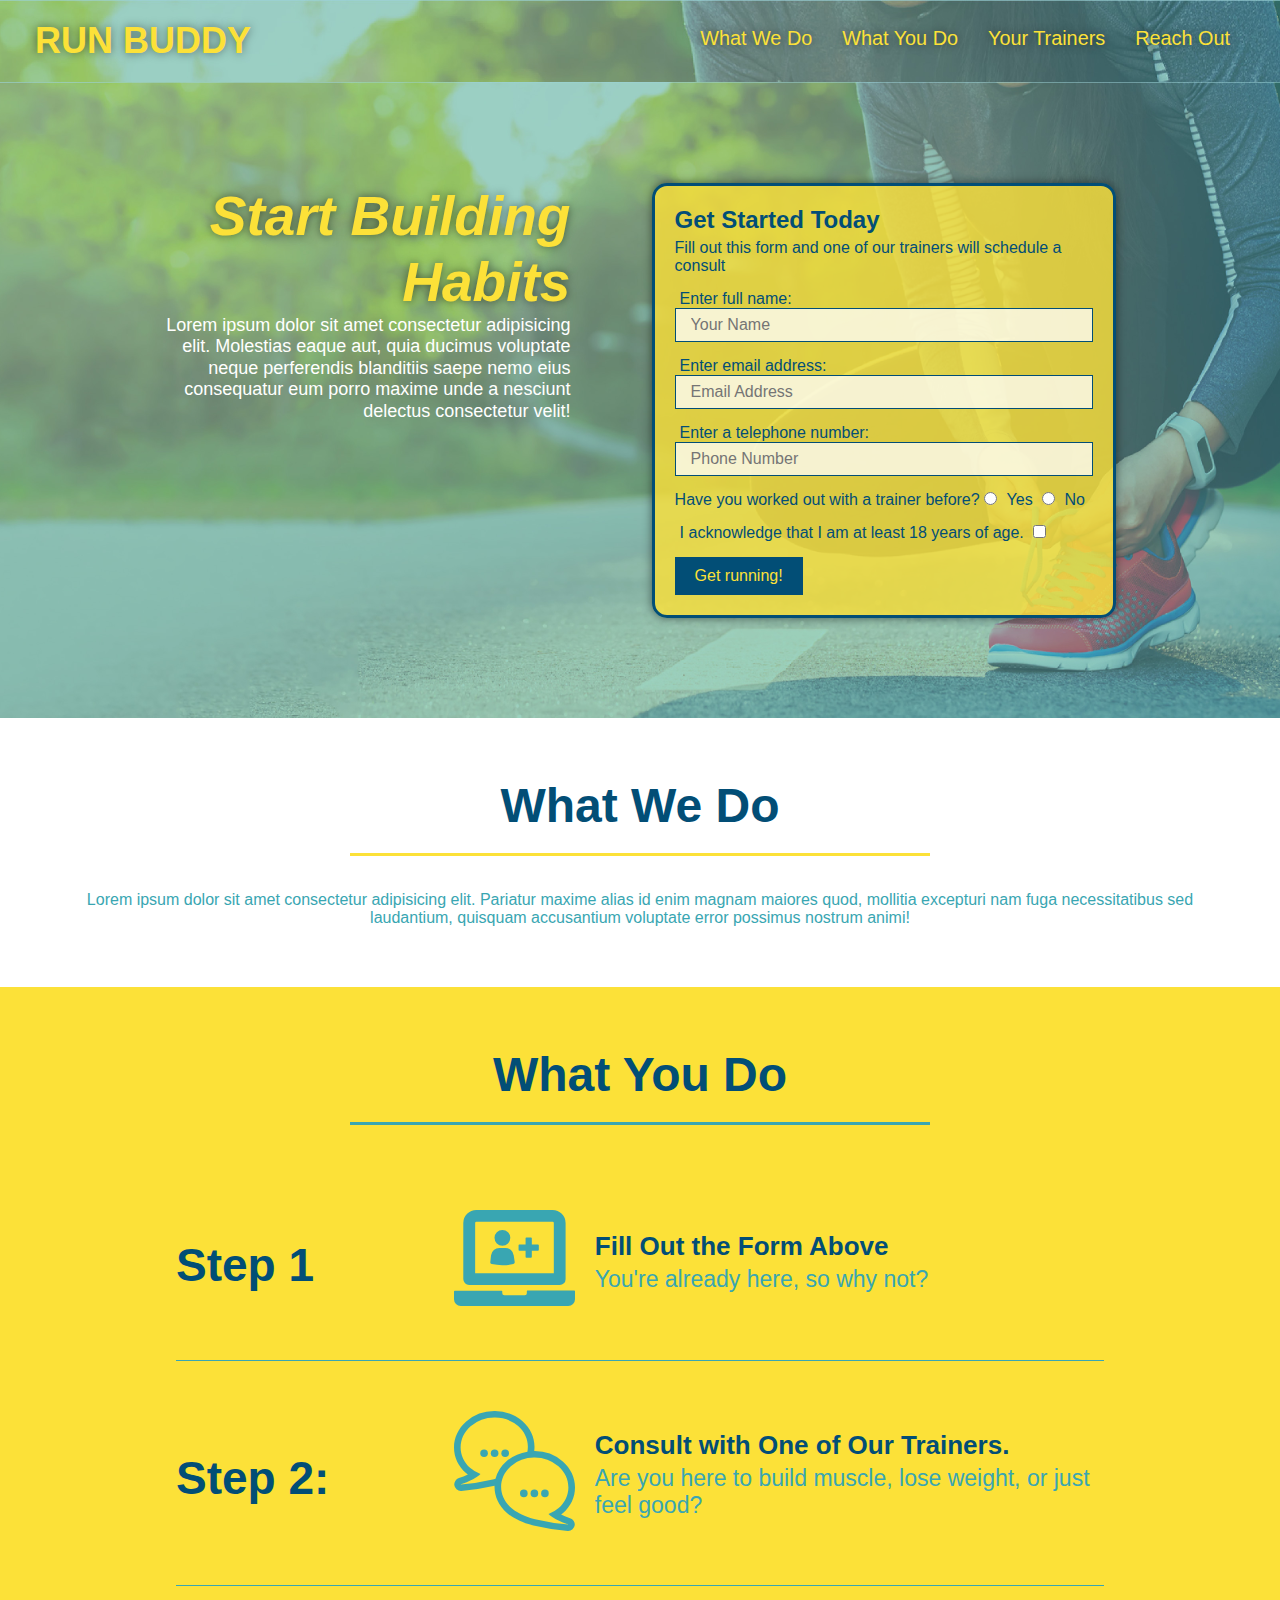
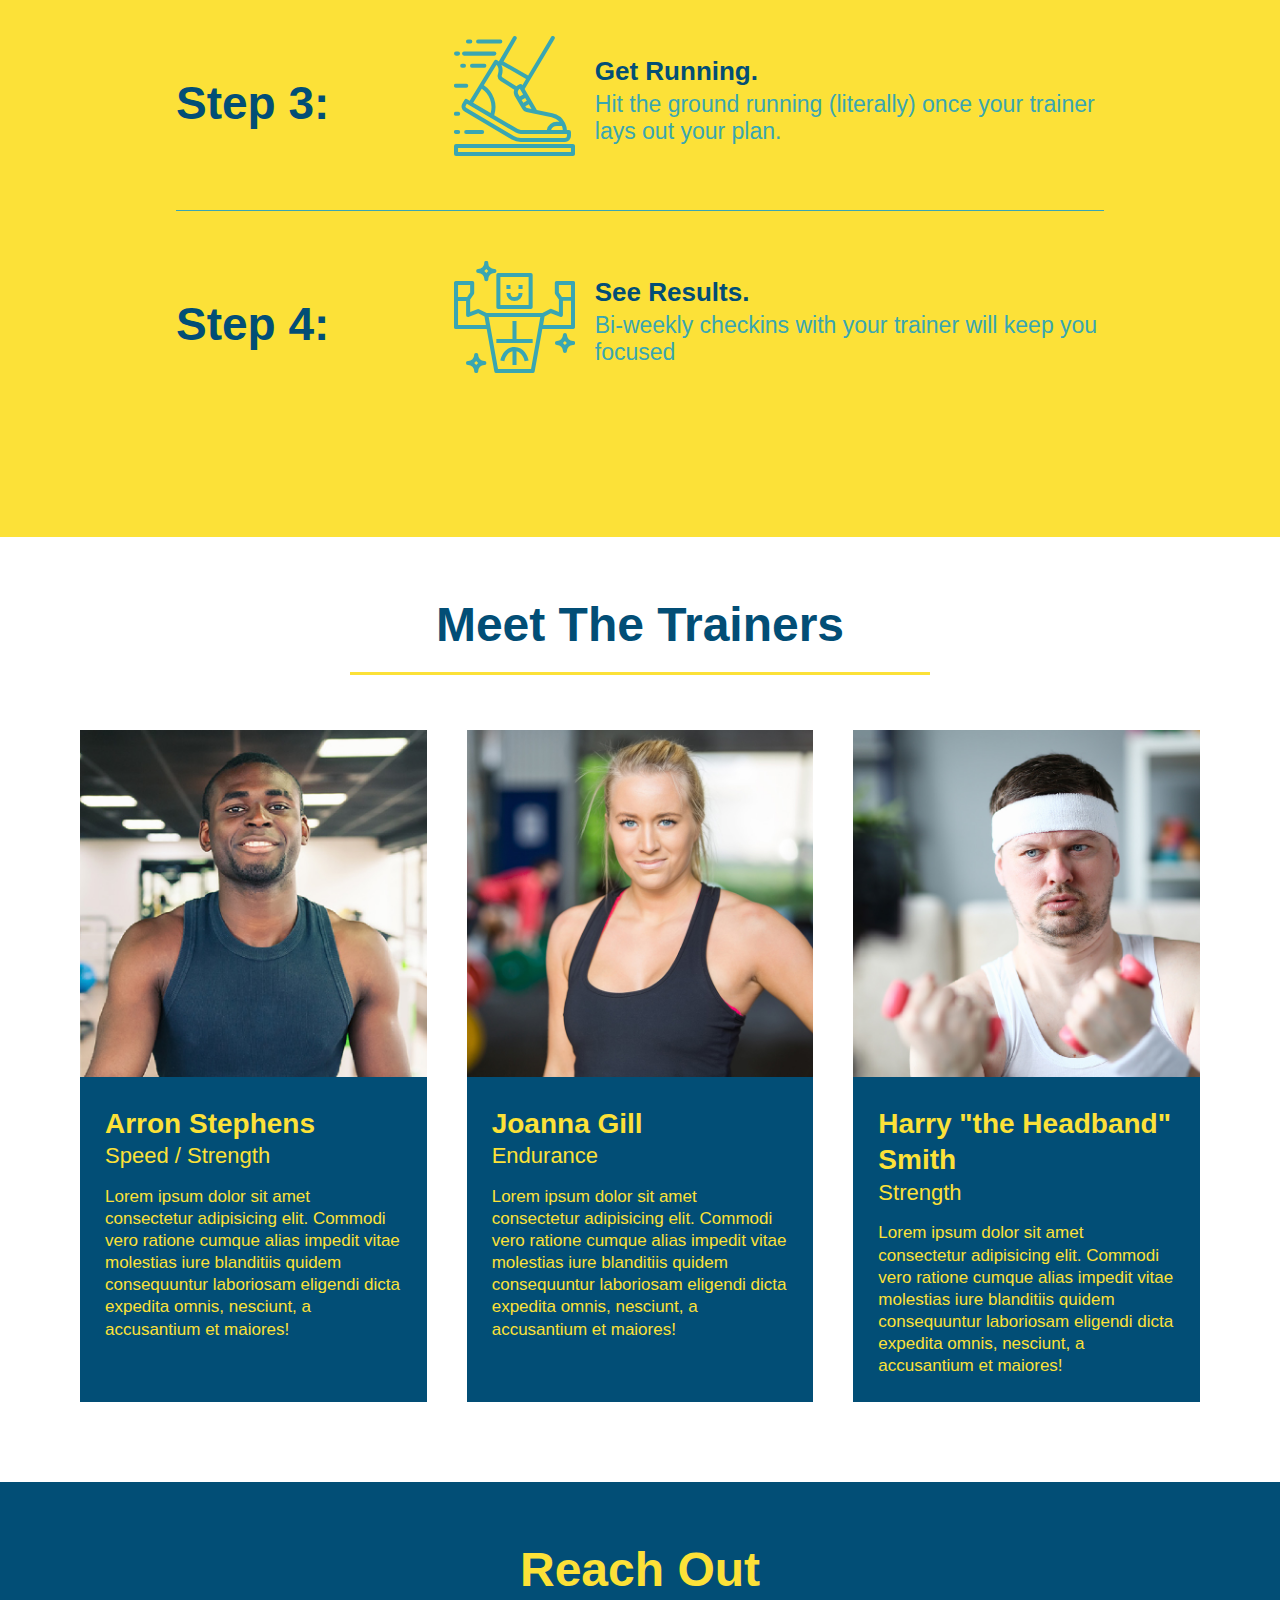
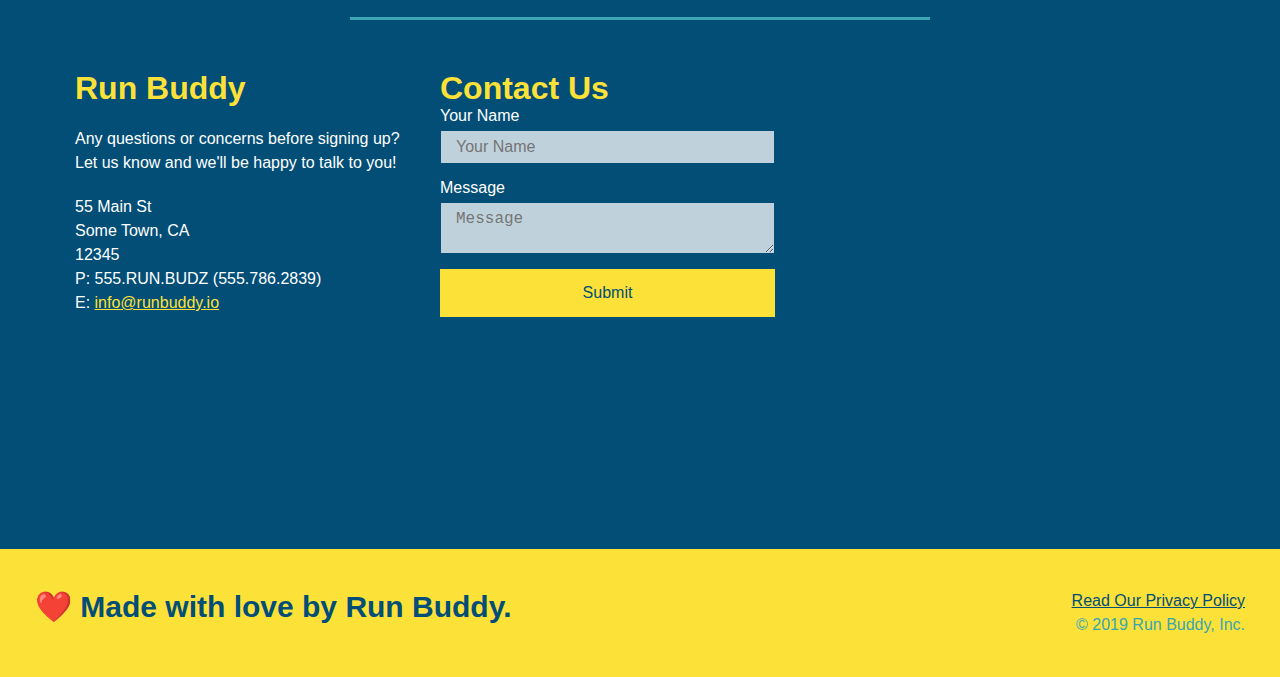
<file: index.html>
<!DOCTYPE html>
<html lang="en">
<head>
    <meta charset="UTF-8">
    <meta http-equiv="X-UA-Compatible" content="IE=edge">
    <meta name="viewport" content="width=device-width, initial-scale=1.0">
    <link rel="stylesheet" href="./assets/css/style.css" />
    <title>Run Buddy</title>
</head>
<body>
    <!-- navigation -->
<header>
    <h1>
        <a href="/">RUN BUDDY</a>
    </h1>
    <nav>
        <ul>
            <li>
                <a href="#what-we-do">What We Do</a>
            </li>
            <li>
                <a href="#what-you-do">What You Do</a>
            </li>
            <li>
                <a href="#your-trainers">Your Trainers</a>
            </li>
            <li>
                <a href="#reach-out">Reach Out</a>
            </li>
        </ul>
    </nav>
  </header>
  
  <!-- hero/jumbotron -->
  <section class="hero">
      <div class="hero-cta">
          <h2>Start Building Habits</h2>
          <p>
              Lorem ipsum dolor sit amet consectetur adipisicing elit. Molestias eaque aut, quia ducimus voluptate neque perferendis blanditiis saepe nemo eius consequatur eum porro maxime unde a nesciunt delectus consectetur velit!
          </p>
      </div>
      <div class="hero-form">
          <h3>Get Started Today</h3>
          <p>Fill out this form and one of our trainers will schedule a consult</p>
          <form>
              <label for="name">Enter full name:</label>
              <input class="form-input" type="text" placeholder="Your Name" name="name" id="name" />

              <label for="email">Enter email address:</label>
              <input class="form-input" type="email" placeholder="Email Address" name="email" id="email" />

              <label for="phone">Enter a telephone number:</label>
              <input class="form-input" type="tel" placeholder="Phone Number" name="phone" id="phone" />

              <p>
                  Have you worked out with a trainer before?
                  <input type="radio" name="trainer-confirm" id="trainer-yes">
                  <label for="trainer-yes">Yes</label>
                  <input type="radio" name="trainer-confirm" id="trainer-no">
                  <label for="trainer-yes">No</label>
              </p>
              <p>
                  <label type="checkbox">
                      I acknowledge that I am at least 18 years of age.
                  </label>
                  <input type="checkbox" name="age-confirm" id="checkbox" />
              </p>
              <button type="submit">Get running!</button>
          </form>
      </div>
  </section>
  
  <!-- "what we do" section -->
  <section id="what-we-do" class="intro">
    <div class="flex-row"> <h2 class="section-title primary-border">What We Do</h2> </div>
    <div class="flex-row">  <p>Lorem ipsum dolor sit amet consectetur adipisicing elit. Pariatur maxime alias id enim magnam
        maiores quod, mollitia excepturi nam fuga necessitatibus sed laudantium, quisquam
        accusantium voluptate error possimus nostrum animi!</p> </div>
  </section>
  
  <!-- "what you do" section -->
  <section id="what-you-do" class="steps">
    <div class="flex-row"><h2 class="section-title secondary-border">What You Do</h2></div>
<div class="step">     
    <h3>Step 1</h3>
        <div class="step-info">
            <div class="step-img">
                <img src="./assets/images/step-1.svg" alt="" />
            </div>
             <div class="step-text"><h4>Fill Out the Form Above</h4>
            <p>You're already here, so why not?</p></div>
        </div>
</div>


<div class="step">
    <h3>Step 2: </h3>
        <div class="step-info">
            <div class="step-img"><img src="./assets/images/step-2.svg" alt="" /></div>
         <div class="step-text">   <h4>Consult with One of Our Trainers.</h4>
            <p>Are you here to build muscle, lose weight, or just feel good?</p></div>
        </div>
</div>


    <div class="step">
            <h3>Step 3:</h3>
            <div class="step-info">
                <div class="step-img">
                    <img src="./assets/images/step-3.svg" alt="" />
                </div>
                <div class="step-text"><h4>Get Running.</h4>
                <p>Hit the ground running (literally) once your trainer lays out your plan.</p></div>
        </div>
    </div>

    <div class="step">
            <h3>Step 4: </h3>
            <div class="step-info">
                <div class="step-img"> 
              <img src="./assets/images/step-4.svg" alt="" />
            </div>
            <div class="step-text"><h4>See Results.</h4>
            <p>Bi-weekly checkins with your trainer will keep you focused</p></div>
        </div>
    </div>

  </section>
  
  <!-- "meet the trainers" section -->
  <section id="your-trainers">
    <div class="flex-row"><h2 class="section-title primary-border">Meet The Trainers</h2> </div>
    <div class="trainers">
    
        <article class="trainer">
            <img src="./assets/images/trainer-1.jpg" alt="Arron Stephens in his workout clothes, ready to get these gains" />
            <div class="trainer-bio">
                <div class="trainer-name"><h3>Arron Stephens</h3></div>
            <div class="trainer-role"> <h4>Speed / Strength</h4></div>
                <p>
                    Lorem ipsum dolor sit amet consectetur adipisicing elit.
                    Commodi vero ratione cumque alias impedit vitae molestias iure blanditiis
                    quidem consequuntur laboriosam eligendi dicta expedita omnis, nesciunt, a 
                    accusantium et maiores!
                </p>
            </div>
        </article>
        <article class="trainer">
            <img src="./assets/images/trainer-2.jpg" alt="Joanna Gill cooling off after a workout" />
            <div class="trainer-bio">
                <div class="trainer-name"><h3>Joanna Gill</h3></div>
                <div class="trainer-role"><h4>Endurance</h4></div>
                <p>
                    Lorem ipsum dolor sit amet consectetur adipisicing elit.
                    Commodi vero ratione cumque alias impedit vitae molestias iure blanditiis
                    quidem consequuntur laboriosam eligendi dicta expedita omnis, nesciunt, a 
                    accusantium et maiores!
                </p>
            </div>
            
        </article>
        <article class="trainer">
            <img src="./assets/images/trainer-3.jpg" alt="Harry Smith wearing a headband and lifting comically small pink weights" />
            <div class="trainer-bio">
                <div class="trainer-name"><h3>Harry "the Headband" Smith</h3></div>
            <div class="trainer-role"> <h4>Strength</h4></div>
                <p>
                    Lorem ipsum dolor sit amet consectetur adipisicing elit.
                    Commodi vero ratione cumque alias impedit vitae molestias iure blanditiis
                    quidem consequuntur laboriosam eligendi dicta expedita omnis, nesciunt, a 
                    accusantium et maiores!
                </p>
            </div>
         </article>
     </div>

  </section>
  
  <!-- "reach out" section -->
  <section id="reach-out" class="contact">
    <div class="flex-row"> <h2 class="section-title secondary-border">Reach Out</h2> </div>

    <div class="contact-info">
        <div>
            <h3>Run Buddy</h3>
            <p>
            Any questions or concerns before signing up?
            <br />
            Let us know and we'll be happy to talk to you!
            </p>
        <address>
            55 Main St <br />
            Some Town, CA <br />
            12345<br />
            P: 555.RUN.BUDZ (555.786.2839) <br />
            E: <a href="mailto:info@runbuddy.io">info@runbuddy.io</a>
        </address>
    </div>


        <div class="contact-form">
            <h3>Contact Us</h3>
            <form>
               <label for="contact-name">Your Name</label>
               <input class="form-input" type="text" id="contact-name" placeholder="Your Name" />
          
               <label for="contact-message">Message</label>
               <textarea class="form-input" id="contact-message" placeholder="Message"></textarea>
          
               <button type="submit">Submit</button>
              </form>
          </div>

        
          <div>
            <iframe src="https://www.google.com/maps/embed?pb=!1m18!1m12!1m3!1d13232.498150015026!2d-118.2651943215843!3d33.98933479148458!2m3!1f0!2f0!3f0!3m2!1i1024!2i768!4f13.1!3m3!1m2!1s0x80c2c856ed06028d%3A0xc488a821a51d5bef!2sSlauson%20Ave%20%26%20S%20Central%20Ave%2C%20Los%20Angeles%2C%20CA%2090011!5e0!3m2!1sen!2sus!4v1639253120087!5m2!1sen!2sus"
            width="400" height="400" style="border:0;" allowfullscreen="" loading="lazy"></iframe>
        </div>
     
    </div>
  </section>
  
  <!-- footer -->
  <footer>
    <h2>❤️ Made with love by Run Buddy.</h2>
    <div>
        <a href="./privacy-policy.html">Read Our Privacy Policy</a> <br />
        &copy; 2019 Run Buddy, Inc.
    </div>
  </footer>
</body>
</html>
</file>
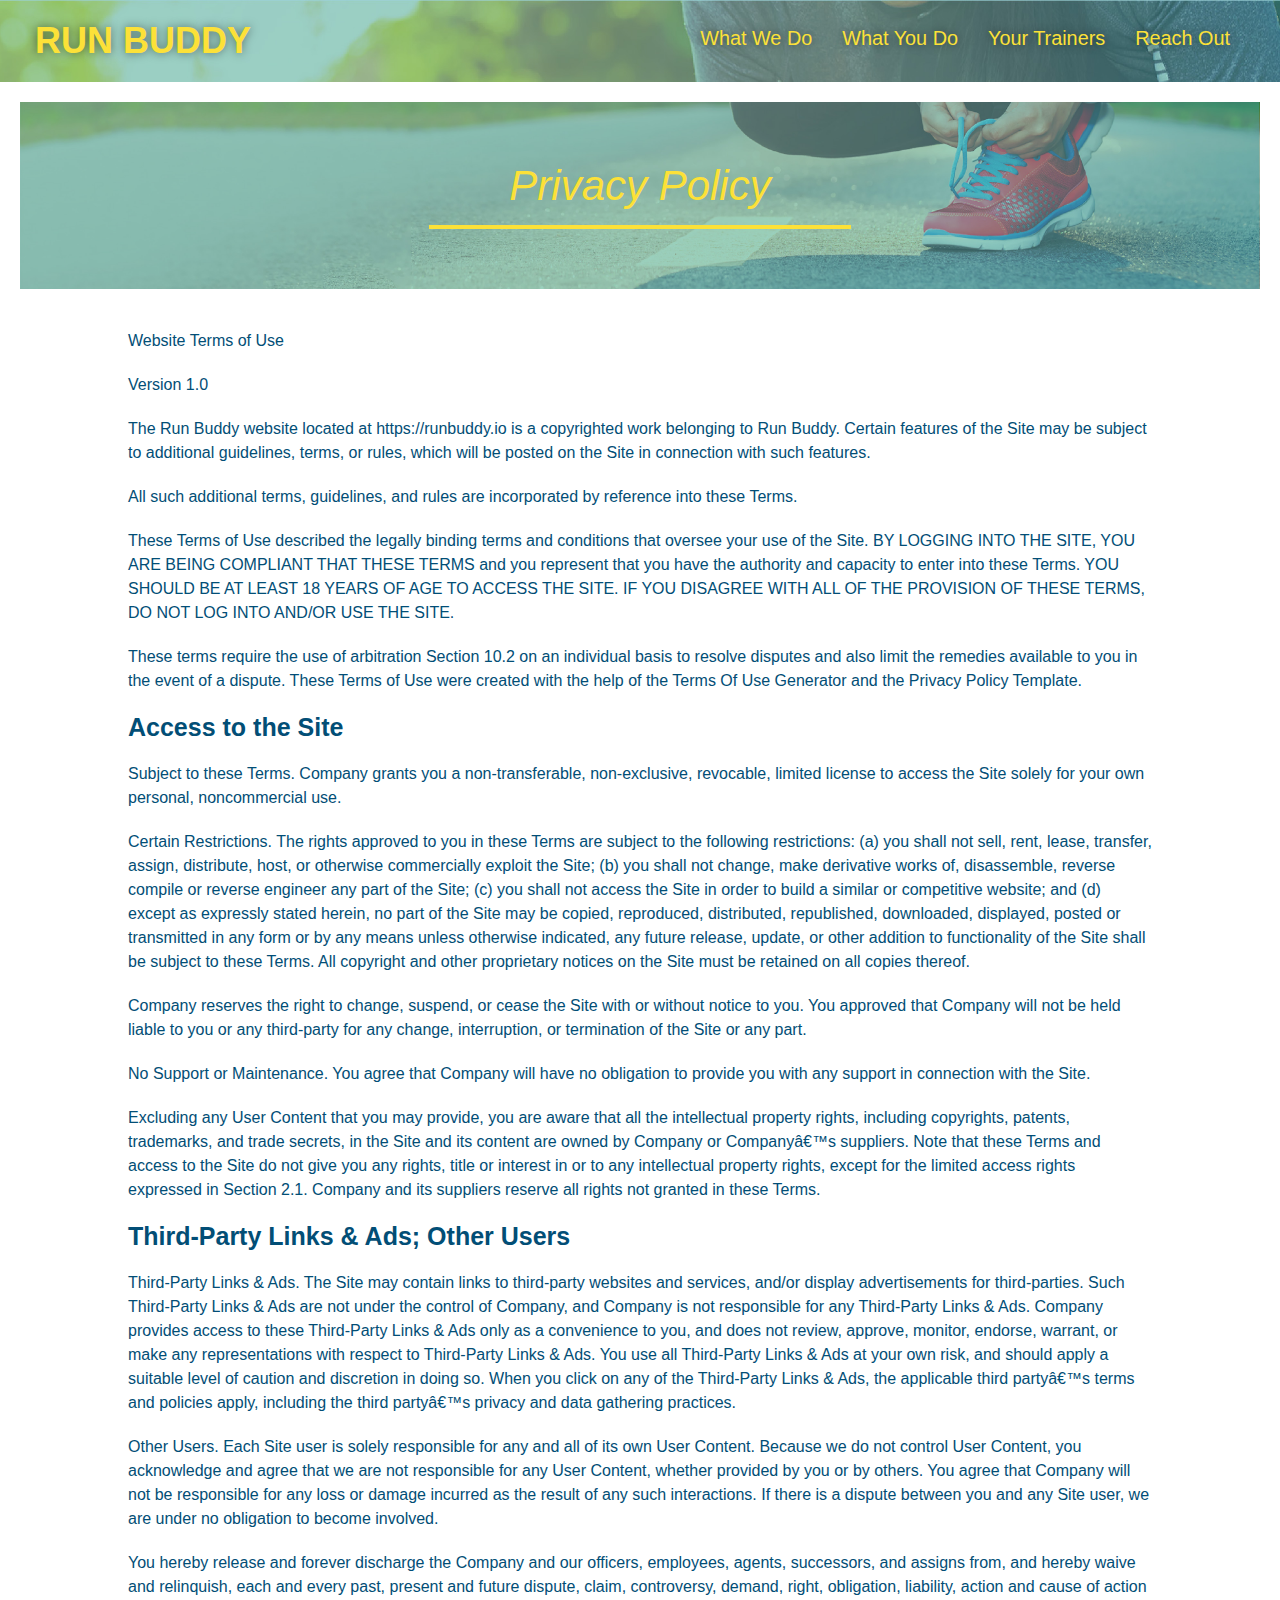
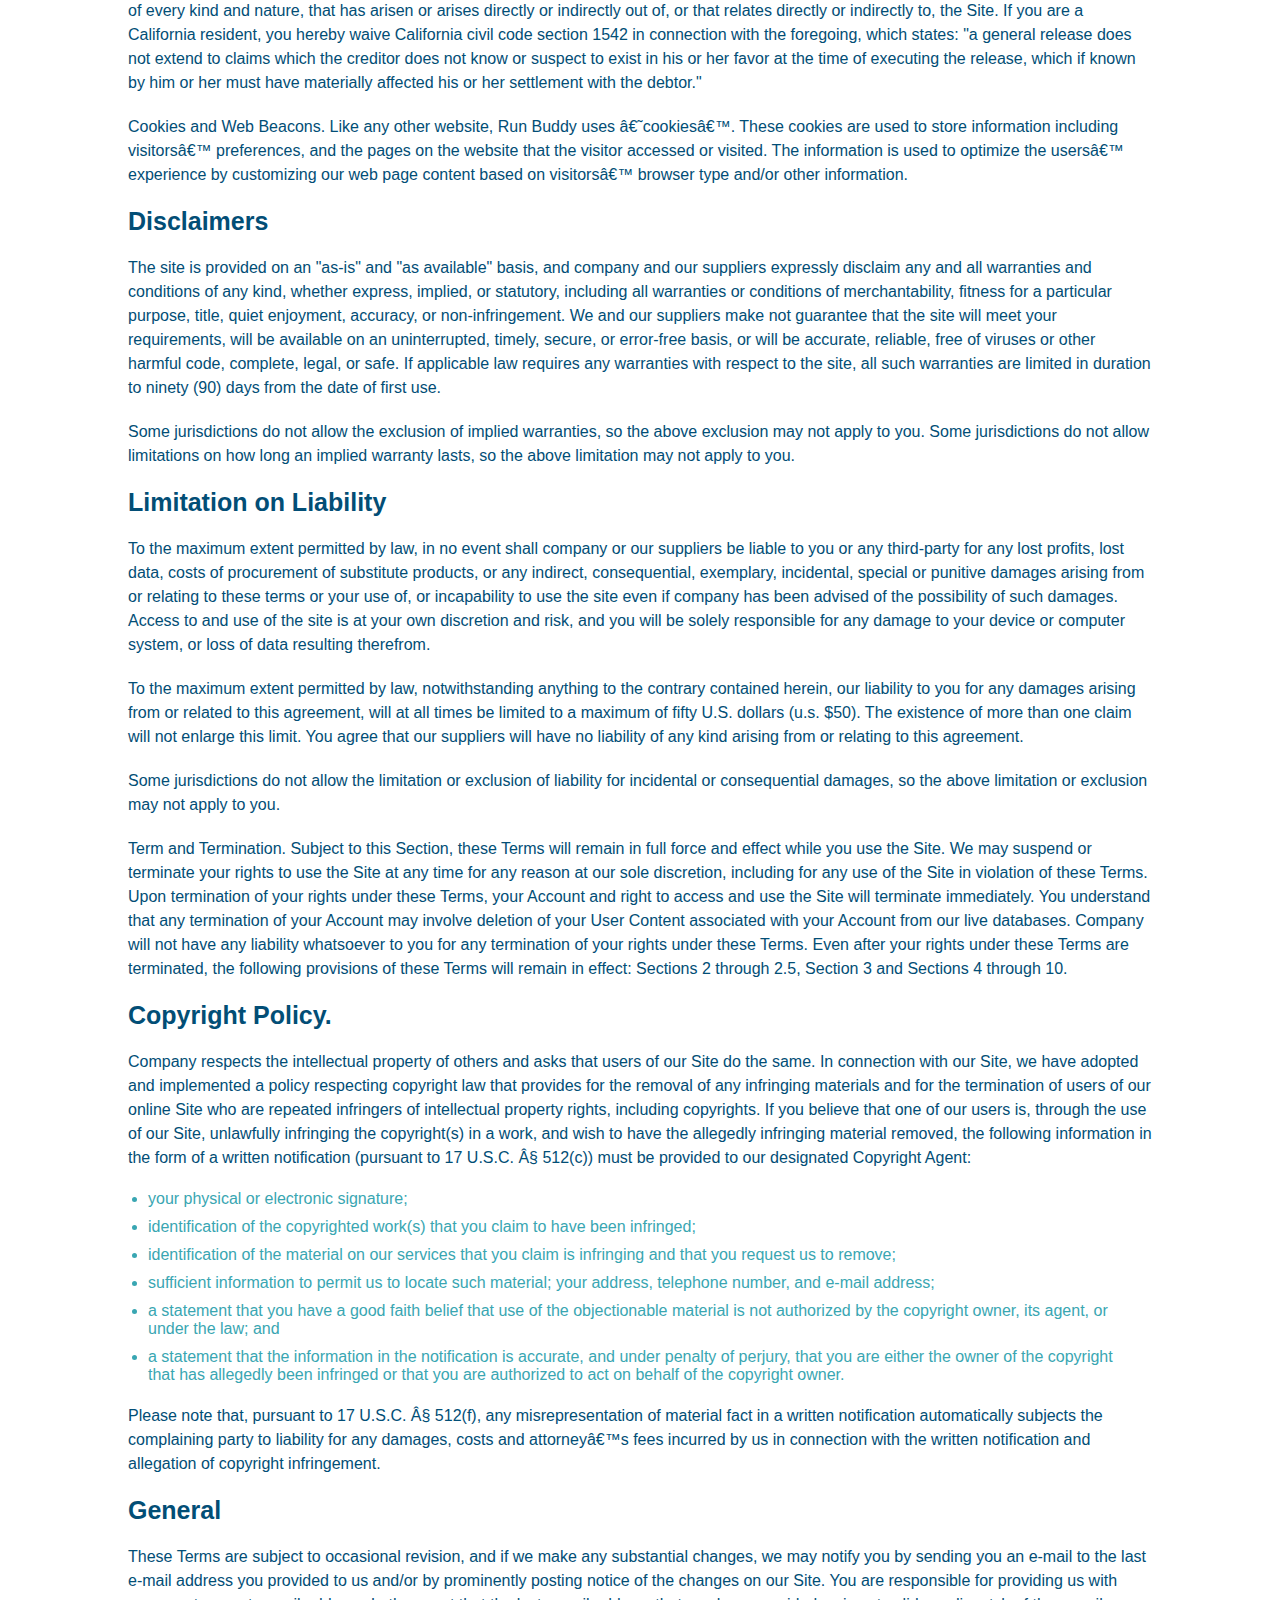
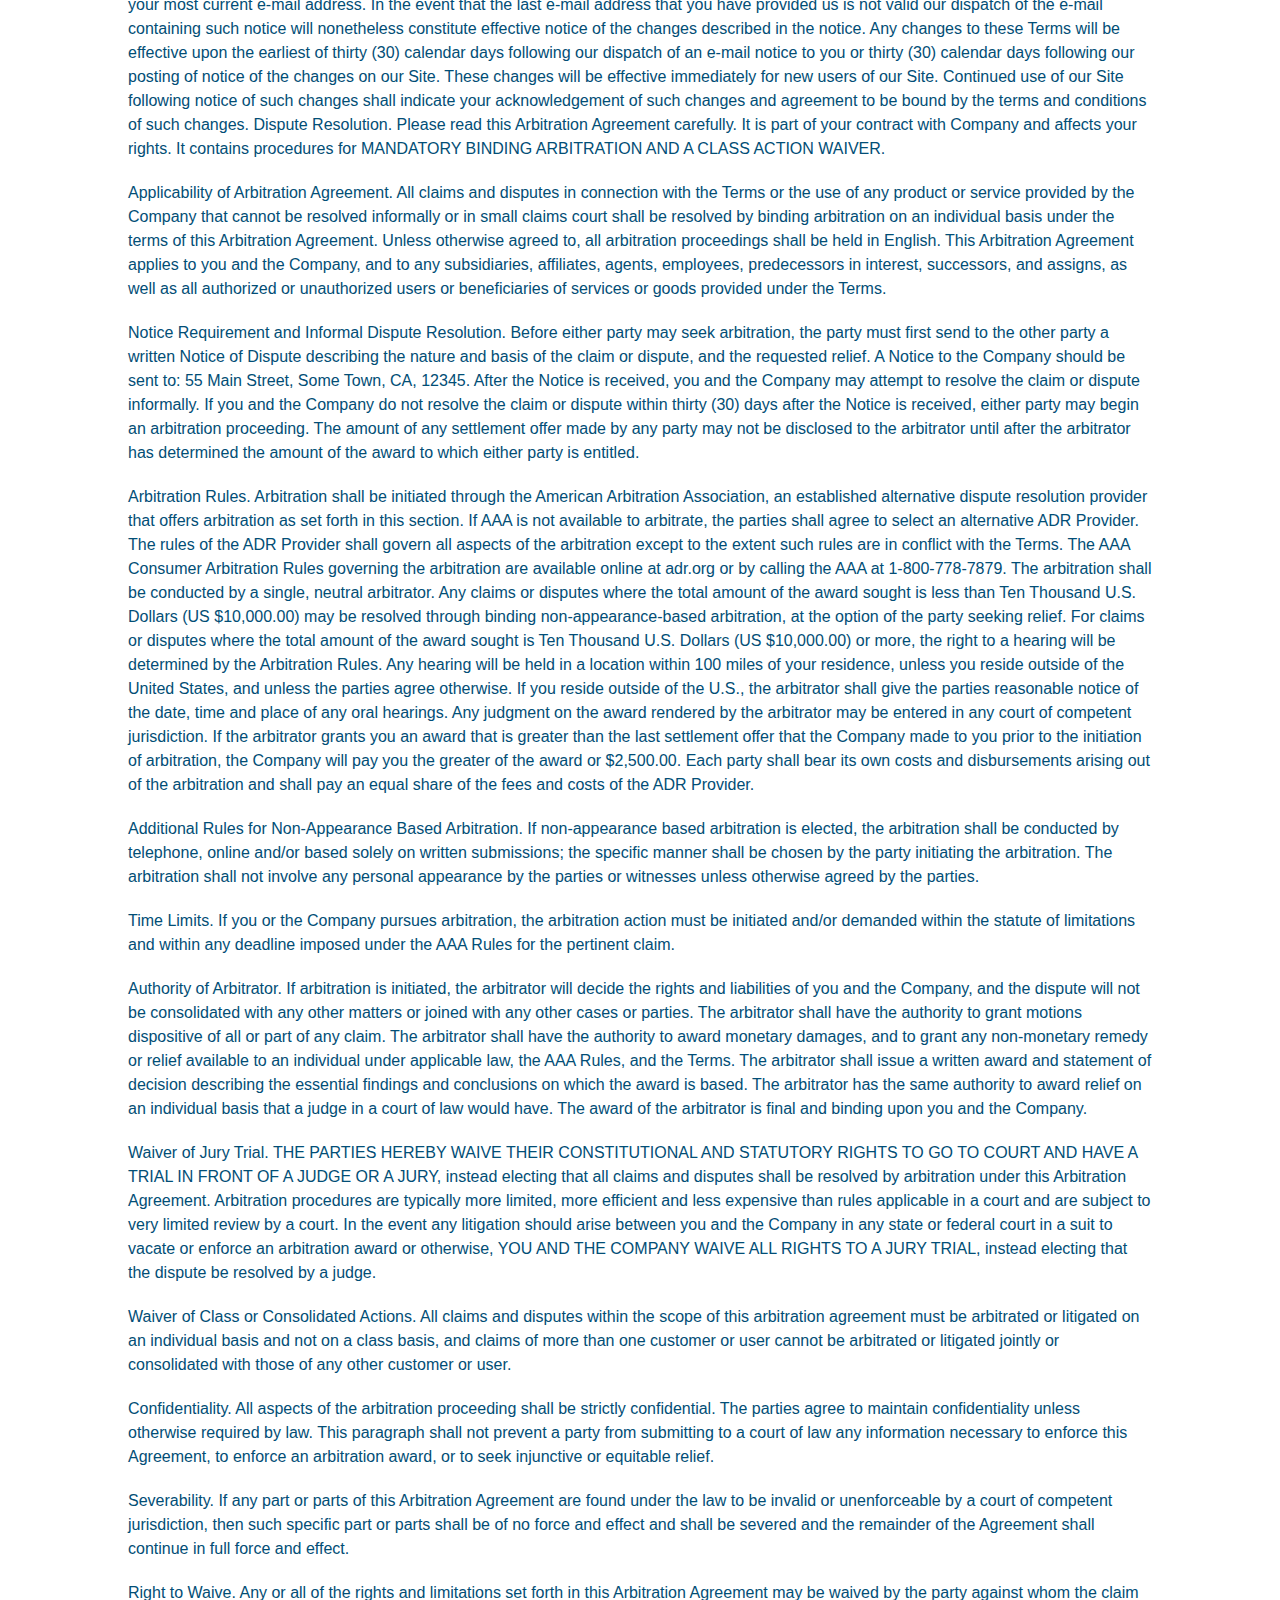
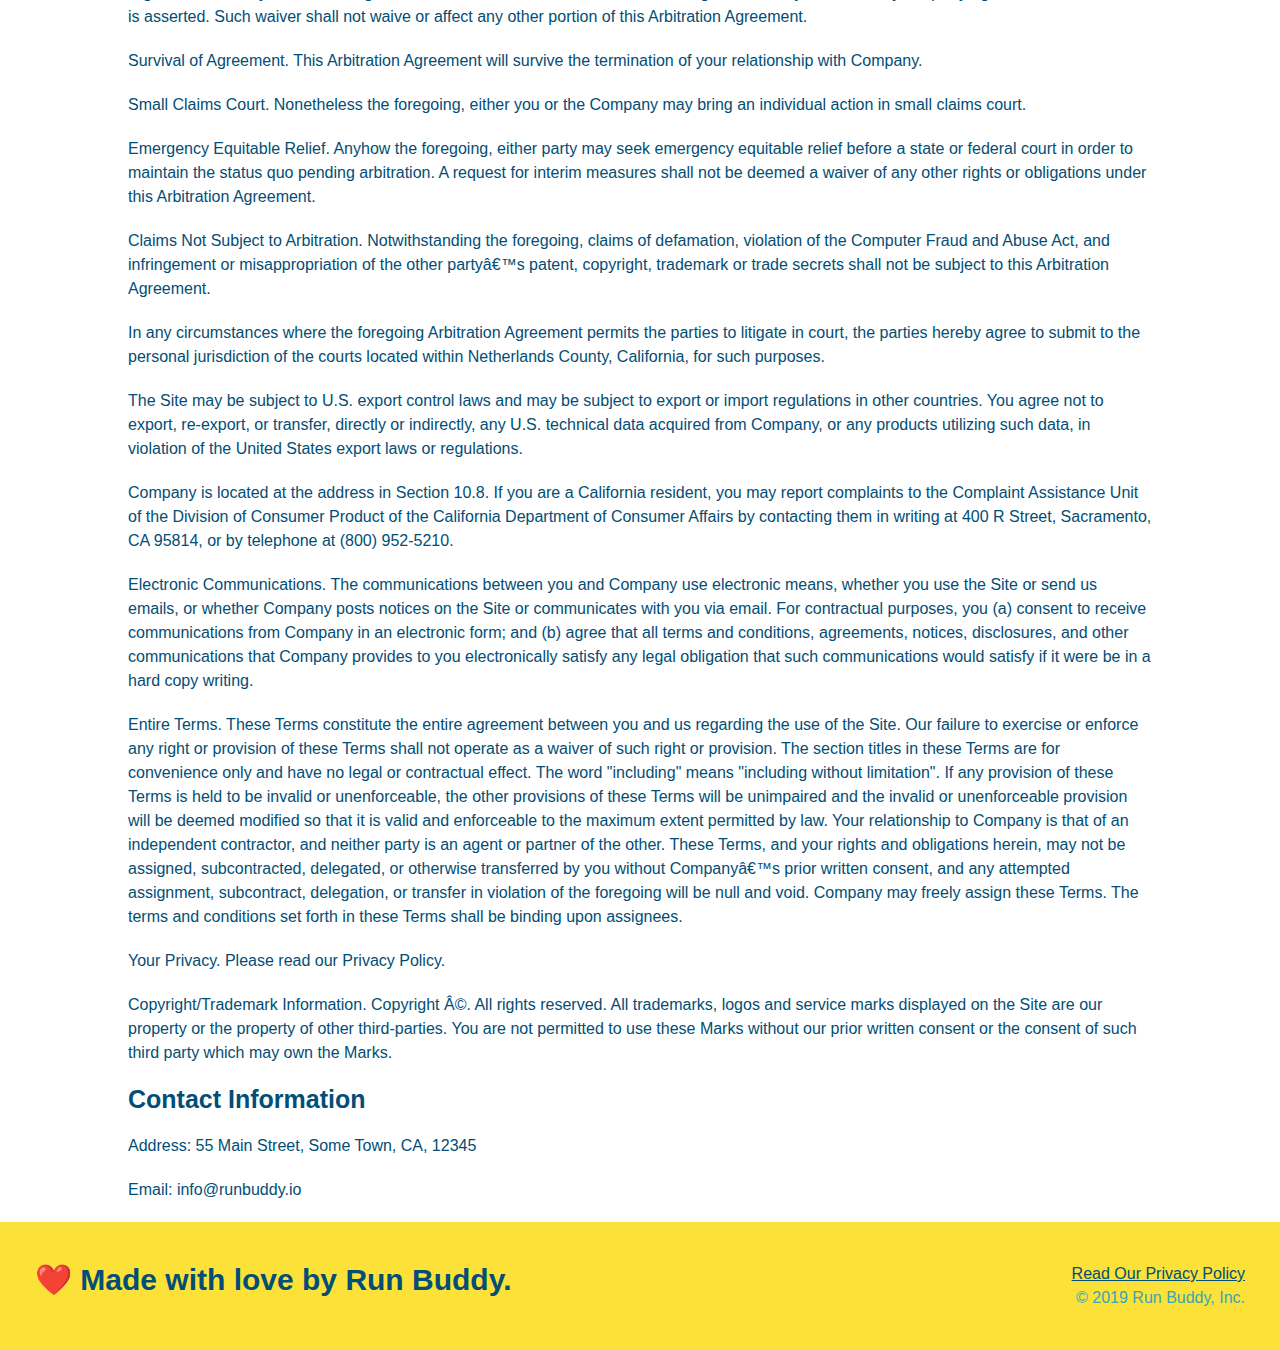
<file: privacy-policy.html>
<!DOCTYPE html>
<html lang="en">
<head>
    <meta charset="UTF-8">
    <meta http-equiv="X-UA-Compatible" content="IE=edge">
    <meta name="viewport" content="width=device-width, initial-scale=1.0">
    <link rel="stylesheet" href="./assets/css/style.css" />
    <link rel="stylesheet" href="./assets/css/secondary-styles.css" />
    <title>Privacy Policy - Run Buddy</title>
</head>
<body>

    <header>
        <h1>
            <a href="/">RUN BUDDY</a>
        </h1>
        <nav>
            <ul>
                <li>
                    <a href="./index.html#what-we-do">What We Do</a>
                </li>
                <li>
                    <a href="./index.html#what-you-do">What You Do</a>
                </li>
                <li>
                    <a href="./index.html#your-trainers">Your Trainers</a>
                </li>
                <li>
                    <a href="./index.html#reach-out">Reach Out</a>
                </li>
            </ul>
        </nav>
      </header>
      <section class="hero hero-secondary">
          <h2 class="page-title">
              Privacy Policy
          </h2>

    </section>

    <article class="secondary-content">
        <p>
            Website Terms of Use
          </p>
    
          <p>
            Version 1.0
          </p>
    
          <p>
            The Run Buddy website located at https://runbuddy.io is a copyrighted work belonging to Run Buddy. Certain
            features of the Site may be subject to additional guidelines, terms, or rules, which will be posted on the Site
            in connection with such features.
          </p>
    
          <p>
            All such additional terms, guidelines, and rules are incorporated by reference into these Terms.
          </p>
    
          <p>
            These Terms of Use described the legally binding terms and conditions that oversee your use of the Site. BY
            LOGGING INTO THE SITE, YOU ARE BEING COMPLIANT THAT THESE TERMS and you represent that you have the authority
            and capacity to enter into these Terms. YOU SHOULD BE AT LEAST 18 YEARS OF AGE TO ACCESS THE SITE. IF YOU
            DISAGREE WITH ALL OF THE PROVISION OF THESE TERMS, DO NOT LOG INTO AND/OR USE THE SITE.
          </p>
    
          <p>
            These terms require the use of arbitration Section 10.2 on an individual basis to resolve disputes and also
            limit the remedies available to you in the event of a dispute. These Terms of Use were created with the help of
            the Terms Of Use Generator and the Privacy Policy Template.
          </p>
    
          <h3>
            Access to the Site
          </h3>
    
          <p>
            Subject to these Terms. Company grants you a non-transferable, non-exclusive, revocable, limited license to
            access the Site solely for your own personal, noncommercial use.
          </p>
    
          <p>
            Certain Restrictions. The rights approved to you in these Terms are subject to the following restrictions: (a)
            you shall not sell, rent, lease, transfer, assign, distribute, host, or otherwise commercially exploit the Site;
            (b) you shall not change, make derivative works of, disassemble, reverse compile or reverse engineer any part of
            the Site; (c) you shall not access the Site in order to build a similar or competitive website; and (d) except
            as expressly stated herein, no part of the Site may be copied, reproduced, distributed, republished, downloaded,
            displayed, posted or transmitted in any form or by any means unless otherwise indicated, any future release,
            update, or other addition to functionality of the Site shall be subject to these Terms. All copyright and other
            proprietary notices on the Site must be retained on all copies thereof.
          </p>
    
          <p>
            Company reserves the right to change, suspend, or cease the Site with or without notice to you. You approved
            that Company will not be held liable to you or any third-party for any change, interruption, or termination of
            the Site or any part.
          </p>
    
          <p>
            No Support or Maintenance. You agree that Company will have no obligation to provide you with any support in
            connection with the Site.
          </p>
    
          <p>
            Excluding any User Content that you may provide, you are aware that all the intellectual property rights,
            including copyrights, patents, trademarks, and trade secrets, in the Site and its content are owned by Company
            or Companyâ€™s suppliers. Note that these Terms and access to the Site do not give you any rights, title or
            interest in or to any intellectual property rights, except for the limited access rights expressed in Section
            2.1. Company and its suppliers reserve all rights not granted in these Terms.
          </p>
    
          <h3>
            Third-Party Links & Ads; Other Users
          </h3>
    
          <p>
            Third-Party Links & Ads. The Site may contain links to third-party websites and services, and/or display
            advertisements for third-parties. Such Third-Party Links & Ads are not under the control of Company, and Company
            is not responsible for any Third-Party Links & Ads. Company provides access to these Third-Party Links & Ads
            only as a convenience to you, and does not review, approve, monitor, endorse, warrant, or make any
            representations with respect to Third-Party Links & Ads. You use all Third-Party Links & Ads at your own risk,
            and should apply a suitable level of caution and discretion in doing so. When you click on any of the
            Third-Party Links & Ads, the applicable third partyâ€™s terms and policies apply, including the third partyâ€™s
            privacy and data gathering practices.
          </p>
    
          <p>
            Other Users. Each Site user is solely responsible for any and all of its own User Content. Because we do not
            control User Content, you acknowledge and agree that we are not responsible for any User Content, whether
            provided by you or by others. You agree that Company will not be responsible for any loss or damage incurred as
            the result of any such interactions. If there is a dispute between you and any Site user, we are under no
            obligation to become involved.
          </p>
    
          <p>
            You hereby release and forever discharge the Company and our officers, employees, agents, successors, and
            assigns from, and hereby waive and relinquish, each and every past, present and future dispute, claim,
            controversy, demand, right, obligation, liability, action and cause of action of every kind and nature, that has
            arisen or arises directly or indirectly out of, or that relates directly or indirectly to, the Site. If you are
            a California resident, you hereby waive California civil code section 1542 in connection with the foregoing,
            which states: "a general release does not extend to claims which the creditor does not know or suspect to exist
            in his or her favor at the time of executing the release, which if known by him or her must have materially
            affected his or her settlement with the debtor."
          </p>
    
          <p>
            Cookies and Web Beacons. Like any other website, Run Buddy uses â€˜cookiesâ€™. These cookies are used to store
            information including visitorsâ€™ preferences, and the pages on the website that the visitor accessed or visited.
            The information is used to optimize the usersâ€™ experience by customizing our web page content based on visitorsâ€™
            browser type and/or other information.
          </p>
    
          <h3>
            Disclaimers
          </h3>
    
          <p>
            The site is provided on an "as-is" and "as available" basis, and company and our suppliers expressly disclaim
            any and all warranties and conditions of any kind, whether express, implied, or statutory, including all
            warranties or conditions of merchantability, fitness for a particular purpose, title, quiet enjoyment, accuracy,
            or non-infringement. We and our suppliers make not guarantee that the site will meet your requirements, will be
            available on an uninterrupted, timely, secure, or error-free basis, or will be accurate, reliable, free of
            viruses or other harmful code, complete, legal, or safe. If applicable law requires any warranties with respect
            to the site, all such warranties are limited in duration to ninety (90) days from the date of first use.
          </p>
    
          <p>
            Some jurisdictions do not allow the exclusion of implied warranties, so the above exclusion may not apply to
            you. Some jurisdictions do not allow limitations on how long an implied warranty lasts, so the above limitation
            may not apply to you.
          </p>
    
          <h3>
            Limitation on Liability
          </h3>
    
          <p>
            To the maximum extent permitted by law, in no event shall company or our suppliers be liable to you or any
            third-party for any lost profits, lost data, costs of procurement of substitute products, or any indirect,
            consequential, exemplary, incidental, special or punitive damages arising from or relating to these terms or
            your use of, or incapability to use the site even if company has been advised of the possibility of such
            damages. Access to and use of the site is at your own discretion and risk, and you will be solely responsible
            for any damage to your device or computer system, or loss of data resulting therefrom.
          </p>
    
          <p>
            To the maximum extent permitted by law, notwithstanding anything to the contrary contained herein, our liability
            to you for any damages arising from or related to this agreement, will at all times be limited to a maximum of
            fifty U.S. dollars (u.s. $50). The existence of more than one claim will not enlarge this limit. You agree that
            our suppliers will have no liability of any kind arising from or relating to this agreement.
          </p>
    
          <p>
            Some jurisdictions do not allow the limitation or exclusion of liability for incidental or consequential
            damages, so the above limitation or exclusion may not apply to you.
          </p>
    
          <p>
            Term and Termination. Subject to this Section, these Terms will remain in full force and effect while you use
            the Site. We may suspend or terminate your rights to use the Site at any time for any reason at our sole
            discretion, including for any use of the Site in violation of these Terms. Upon termination of your rights under
            these Terms, your Account and right to access and use the Site will terminate immediately. You understand that
            any termination of your Account may involve deletion of your User Content associated with your Account from our
            live databases. Company will not have any liability whatsoever to you for any termination of your rights under
            these Terms. Even after your rights under these Terms are terminated, the following provisions of these Terms
            will remain in effect: Sections 2 through 2.5, Section 3 and Sections 4 through 10.
          </p>
    
          <h3>
            Copyright Policy.
          </h3>
    
          <p>
            Company respects the intellectual property of others and asks that users of our Site do the same. In connection
            with our Site, we have adopted and implemented a policy respecting copyright law that provides for the removal
            of any infringing materials and for the termination of users of our online Site who are repeated infringers of
            intellectual property rights, including copyrights. If you believe that one of our users is, through the use of
            our Site, unlawfully infringing the copyright(s) in a work, and wish to have the allegedly infringing material
            removed, the following information in the form of a written notification (pursuant to 17 U.S.C. Â§ 512(c)) must
            be provided to our designated Copyright Agent:
          </p>
    
          <ul>
            <li>
              your physical or electronic signature;
            </li>
            <li>
              identification of the copyrighted work(s) that you claim to have been infringed;
            </li>
            <li>
              identification of the material on our services that you claim is infringing and that you request us to remove;
            </li>
            <li>
              sufficient information to permit us to locate such material; your address, telephone number, and e-mail
              address;
            </li>
            <li>
              a statement that you have a good faith belief that use of the objectionable material is not authorized by the
              copyright owner, its agent, or under the law; and
            </li>
            <li>
              a statement that the information in the notification is accurate, and under penalty of perjury, that you are
              either the owner of the copyright that has allegedly been infringed or that you are authorized to act on
              behalf of the copyright owner.
            </li>
          </ul>
    
          <p>
            Please note that, pursuant to 17 U.S.C. Â§ 512(f), any misrepresentation of material fact in a written
            notification automatically subjects the complaining party to liability for any damages, costs and attorneyâ€™s
            fees incurred by us in connection with the written notification and allegation of copyright infringement.
          </p>
    
          <h3>
            General
          </h3>
    
          <p>
            These Terms are subject to occasional revision, and if we make any substantial changes, we may notify you by
            sending you an e-mail to the last e-mail address you provided to us and/or by prominently posting notice of the
            changes on our Site. You are responsible for providing us with your most current e-mail address. In the event
            that the last e-mail address that you have provided us is not valid our dispatch of the e-mail containing such
            notice will nonetheless constitute effective notice of the changes described in the notice. Any changes to these
            Terms will be effective upon the earliest of thirty (30) calendar days following our dispatch of an e-mail
            notice to you or thirty (30) calendar days following our posting of notice of the changes on our Site. These
            changes will be effective immediately for new users of our Site. Continued use of our Site following notice of
            such changes shall indicate your acknowledgement of such changes and agreement to be bound by the terms and
            conditions of such changes. Dispute Resolution. Please read this Arbitration Agreement carefully. It is part of
            your contract with Company and affects your rights. It contains procedures for MANDATORY BINDING ARBITRATION AND
            A CLASS ACTION WAIVER.
          </p>
    
          <p>
            Applicability of Arbitration Agreement. All claims and disputes in connection with the Terms or the use of any
            product or service provided by the Company that cannot be resolved informally or in small claims court shall be
            resolved by binding arbitration on an individual basis under the terms of this Arbitration Agreement. Unless
            otherwise agreed to, all arbitration proceedings shall be held in English. This Arbitration Agreement applies to
            you and the Company, and to any subsidiaries, affiliates, agents, employees, predecessors in interest,
            successors, and assigns, as well as all authorized or unauthorized users or beneficiaries of services or goods
            provided under the Terms.
          </p>
    
          <p>
            Notice Requirement and Informal Dispute Resolution. Before either party may seek arbitration, the party must
            first send to the other party a written Notice of Dispute describing the nature and basis of the claim or
            dispute, and the requested relief. A Notice to the Company should be sent to: 55 Main Street, Some Town, CA,
            12345. After the Notice is received, you and the Company may attempt to resolve the claim or dispute informally.
            If you and the Company do not resolve the claim or dispute within thirty (30) days after the Notice is received,
            either party may begin an arbitration proceeding. The amount of any settlement offer made by any party may not
            be disclosed to the arbitrator until after the arbitrator has determined the amount of the award to which either
            party is entitled.
          </p>
    
          <p>
            Arbitration Rules. Arbitration shall be initiated through the American Arbitration Association, an established
            alternative dispute resolution provider that offers arbitration as set forth in this section. If AAA is not
            available to arbitrate, the parties shall agree to select an alternative ADR Provider. The rules of the ADR
            Provider shall govern all aspects of the arbitration except to the extent such rules are in conflict with the
            Terms. The AAA Consumer Arbitration Rules governing the arbitration are available online at adr.org or by
            calling the AAA at 1-800-778-7879. The arbitration shall be conducted by a single, neutral arbitrator. Any
            claims or disputes where the total amount of the award sought is less than Ten Thousand U.S. Dollars (US
            $10,000.00) may be resolved through binding non-appearance-based arbitration, at the option of the party seeking
            relief. For claims or disputes where the total amount of the award sought is Ten Thousand U.S. Dollars (US
            $10,000.00) or more, the right to a hearing will be determined by the Arbitration Rules. Any hearing will be
            held in a location within 100 miles of your residence, unless you reside outside of the United States, and
            unless the parties agree otherwise. If you reside outside of the U.S., the arbitrator shall give the parties
            reasonable notice of the date, time and place of any oral hearings. Any judgment on the award rendered by the
            arbitrator may be entered in any court of competent jurisdiction. If the arbitrator grants you an award that is
            greater than the last settlement offer that the Company made to you prior to the initiation of arbitration, the
            Company will pay you the greater of the award or $2,500.00. Each party shall bear its own costs and
            disbursements arising out of the arbitration and shall pay an equal share of the fees and costs of the ADR
            Provider.
          </p>
    
          <p>
            Additional Rules for Non-Appearance Based Arbitration. If non-appearance based arbitration is elected, the
            arbitration shall be conducted by telephone, online and/or based solely on written submissions; the specific
            manner shall be chosen by the party initiating the arbitration. The arbitration shall not involve any personal
            appearance by the parties or witnesses unless otherwise agreed by the parties.
          </p>
    
          <p>
            Time Limits. If you or the Company pursues arbitration, the arbitration action must be initiated and/or demanded
            within the statute of limitations and within any deadline imposed under the AAA Rules for the pertinent claim.
          </p>
    
          <p>
            Authority of Arbitrator. If arbitration is initiated, the arbitrator will decide the rights and liabilities of
            you and the Company, and the dispute will not be consolidated with any other matters or joined with any other
            cases or parties. The arbitrator shall have the authority to grant motions dispositive of all or part of any
            claim. The arbitrator shall have the authority to award monetary damages, and to grant any non-monetary remedy
            or relief available to an individual under applicable law, the AAA Rules, and the Terms. The arbitrator shall
            issue a written award and statement of decision describing the essential findings and conclusions on which the
            award is based. The arbitrator has the same authority to award relief on an individual basis that a judge in a
            court of law would have. The award of the arbitrator is final and binding upon you and the Company.
          </p>
    
          <p>
            Waiver of Jury Trial. THE PARTIES HEREBY WAIVE THEIR CONSTITUTIONAL AND STATUTORY RIGHTS TO GO TO COURT AND HAVE
            A TRIAL IN FRONT OF A JUDGE OR A JURY, instead electing that all claims and disputes shall be resolved by
            arbitration under this Arbitration Agreement. Arbitration procedures are typically more limited, more efficient
            and less expensive than rules applicable in a court and are subject to very limited review by a court. In the
            event any litigation should arise between you and the Company in any state or federal court in a suit to vacate
            or enforce an arbitration award or otherwise, YOU AND THE COMPANY WAIVE ALL RIGHTS TO A JURY TRIAL, instead
            electing that the dispute be resolved by a judge.
          </p>
    
          <p>
            Waiver of Class or Consolidated Actions. All claims and disputes within the scope of this arbitration agreement
            must be arbitrated or litigated on an individual basis and not on a class basis, and claims of more than one
            customer or user cannot be arbitrated or litigated jointly or consolidated with those of any other customer or
            user.
          </p>
    
          <p>
            Confidentiality. All aspects of the arbitration proceeding shall be strictly confidential. The parties agree to
            maintain confidentiality unless otherwise required by law. This paragraph shall not prevent a party from
            submitting to a court of law any information necessary to enforce this Agreement, to enforce an arbitration
            award, or to seek injunctive or equitable relief.
          </p>
    
          <p>
            Severability. If any part or parts of this Arbitration Agreement are found under the law to be invalid or
            unenforceable by a court of competent jurisdiction, then such specific part or parts shall be of no force and
            effect and shall be severed and the remainder of the Agreement shall continue in full force and effect.
          </p>
    
          <p>
            Right to Waive. Any or all of the rights and limitations set forth in this Arbitration Agreement may be waived
            by the party against whom the claim is asserted. Such waiver shall not waive or affect any other portion of this
            Arbitration Agreement.
          </p>
    
          <p>
            Survival of Agreement. This Arbitration Agreement will survive the termination of your relationship with
            Company.
          </p>
    
          <p>
            Small Claims Court. Nonetheless the foregoing, either you or the Company may bring an individual action in small
            claims court.
          </p>
    
          <p>
            Emergency Equitable Relief. Anyhow the foregoing, either party may seek emergency equitable relief before a
            state or federal court in order to maintain the status quo pending arbitration. A request for interim measures
            shall not be deemed a waiver of any other rights or obligations under this Arbitration Agreement.
          </p>
    
          <p>
            Claims Not Subject to Arbitration. Notwithstanding the foregoing, claims of defamation, violation of the
            Computer Fraud and Abuse Act, and infringement or misappropriation of the other partyâ€™s patent, copyright,
            trademark or trade secrets shall not be subject to this Arbitration Agreement.
          </p>
    
          <p>
            In any circumstances where the foregoing Arbitration Agreement permits the parties to litigate in court, the
            parties hereby agree to submit to the personal jurisdiction of the courts located within Netherlands County,
            California, for such purposes.
          </p>
    
          <p>
            The Site may be subject to U.S. export control laws and may be subject to export or import regulations in other
            countries. You agree not to export, re-export, or transfer, directly or indirectly, any U.S. technical data
            acquired from Company, or any products utilizing such data, in violation of the United States export laws or
            regulations.
          </p>
    
          <p>
            Company is located at the address in Section 10.8. If you are a California resident, you may report complaints
            to the Complaint Assistance Unit of the Division of Consumer Product of the California Department of Consumer
            Affairs by contacting them in writing at 400 R Street, Sacramento, CA 95814, or by telephone at (800) 952-5210.
          </p>
    
          <p>
            Electronic Communications. The communications between you and Company use electronic means, whether you use the
            Site or send us emails, or whether Company posts notices on the Site or communicates with you via email. For
            contractual purposes, you (a) consent to receive communications from Company in an electronic form; and (b)
            agree that all terms and conditions, agreements, notices, disclosures, and other communications that Company
            provides to you electronically satisfy any legal obligation that such communications would satisfy if it were be
            in a hard copy writing.
          </p>
    
          <p>
            Entire Terms. These Terms constitute the entire agreement between you and us regarding the use of the Site. Our
            failure to exercise or enforce any right or provision of these Terms shall not operate as a waiver of such right
            or provision. The section titles in these Terms are for convenience only and have no legal or contractual
            effect. The word "including" means "including without limitation". If any provision of these Terms is held to be
            invalid or unenforceable, the other provisions of these Terms will be unimpaired and the invalid or
            unenforceable provision will be deemed modified so that it is valid and enforceable to the maximum extent
            permitted by law. Your relationship to Company is that of an independent contractor, and neither party is an
            agent or partner of the other. These Terms, and your rights and obligations herein, may not be assigned,
            subcontracted, delegated, or otherwise transferred by you without Companyâ€™s prior written consent, and any
            attempted assignment, subcontract, delegation, or transfer in violation of the foregoing will be null and void.
            Company may freely assign these Terms. The terms and conditions set forth in these Terms shall be binding upon
            assignees.
          </p>
    
          <p>
            Your Privacy. Please read our Privacy Policy.
          </p>
    
          <p>
            Copyright/Trademark Information. Copyright Â©. All rights reserved. All trademarks, logos and service marks
            displayed on the Site are our property or the property of other third-parties. You are not permitted to use
            these Marks without our prior written consent or the consent of such third party which may own the Marks.
          </p>
    
          <h3>
            Contact Information
          </h3>
    
          <p>
            Address: 55 Main Street, Some Town, CA, 12345
          </p>
    
          <p>
            Email: info@runbuddy.io
          </p>
    
    </article>
 
     <!-- footer -->
  <footer>
    <h2>❤️ Made with love by Run Buddy.</h2>
    <div>
        <a href="./privacy-policy.html">Read Our Privacy Policy</a> <br />
        &copy; 2019 Run Buddy, Inc.
    </div>
  </footer>
</body>
</html>
</file>
<file: assets/css/style.css>
* {
    margin: 0;
    padding: 0;
    box-sizing: border-box;
}

body {
    font-family: Helvetica, Arial, sans-serif;
    color: #39a6b2;
}

/* Applies 20px to the top and bottom, then 35px to the left and right */
header{
    padding: 20px 35px;
    background-color: #39a6b2;
    display: flex;
    justify-content: space-between;
    flex-wrap: wrap;
    position: -webkit-sticky;
    position: sticky;
    top: 0;
    background-image: url("../images/hero-bg.jpg");
background-size: cover;
background-position: center;
background-attachment: fixed;
background-position: 80%;
}

header h1{
    font-weight: bold;
    font-size: 36px;
    color:#fce138;
    margin: 0;
    text-shadow: 0 0 10px rgba(0, 0, 0, 0.5);
}

header a{
    text-decoration: none;
    color: #fce138;
}

header nav{
    margin: 7px 0;
}

header nav ul{
    display: flex;
    flex-wrap: wrap;
    justify-content: space-between;
    align-items: center;
    list-style: none;
}

header nav ul li{
  display: inline;
}


header nav ul li a {
    margin: 10px 15px;
    font-weight: lighter;
    font-size: 1.55vw;
    text-shadow: 0 0 10px rgba(0, 0, 0, 0.5);
}

header h1{
    font-weight: bold;
    font-size: 36px;
    color: #fce138;
    margin: 0;
    display: inline;
}

footer{
    background: #fce138;
    width: 100%;
    padding: 40px 35px;
    display: flex;
    justify-content: space-between;
    flex-wrap: wrap;
}

footer h2{
    color: #024e76;
    font-size: 30px;
    margin: 0;
}

footer div{
    line-height: 1.5;
    text-align: right;
}

footer a{
    color: #024e76;
}

section{
    padding: 60px;
}

.hero{
    background-image: url("../images/hero-bg.jpg");
    background-size: cover;
    background-position: center;
    display: flex;
    align-items: flex-start;;
    justify-content: center;
    flex-wrap: wrap;
    
}

.hero-cta{
    width: 35%;
    text-align: right;
    margin: 3.5%;
    color: #fff;
    font-size: 18px;
    line-height: 1.2;
}

.hero-cta h2 {
    font-style: italic;
    font-size: 55px;
    color: #fce138;
    text-shadow: 0 0 10px rgba(0, 0, 0, 0.5);
}

.hero-form{
    color:#024e76;
    background-color: rgba(252, 225, 56, .8);
    padding: 20px;
    border-style: solid;
    border-color: #024e76;
    border-width: 3px;
    width: 40%;
    margin: 3.5%;
    box-shadow: 0 0 10px rgba(0, 0, 0, 0.5);
    border-radius: 15px;
}

.hero-form h3{
    font-size: 24px;
    margin: 0;
}

.hero-form p{
    margin: 5px 0 15px 0;
}

.form-input{
    border: 1px solid #024e76;
    display: block;
    padding: 7px 15px;
    font-size: 16px;
    color: #024e76;
    width: 100%;
    margin-bottom: 15px;
    background-color: rgba(255,255,255, 0.75);
}

.step:last-child {
    border-bottom: none;
  }

  .step:nth-child(even) {
    border-bottom: 1px solid #39a6b2;
  }

  .step:not(:last-child) {
    border-bottom: 1px solid #39a6b2;
  }

.form-input:focus {
    background-color: rgba(255,255,255, 1);
    outline: none;
  }

.hero-form label{
    margin: 0 5px;
}

.hero-form button{
    color: #fce138;
    background-color: #024e76;
    border: none;
    padding: 10px 20px;
    font-size: 16px;
}

.intro{
    text-align: center;
}

.intro p{
    text-align: center;
}

.steps{
    background: #fce138;
}

.section-title {
    font-size: 48px;
    color: #024e76;
    border-bottom: 3px solid;
    padding-bottom: 20px;
    text-align: center;
    margin: 0 auto 35px auto;
    width: 50%;
  }
  
  .primary-border {
    border-color: #fce138;
  }
  
  .secondary-border {
    border-color: #39a6b2;
  }

  

  .steps h3{
      color: #024e76;
      font-size: 46px;
      margin-top: 10px;
  }

  .steps p{
      color: #39a6b2;
      font-size: 23px;
  }

  .step-text h4 {
    font-size: 26px;
    line-height: 1.5;
    color: #024e76;
  }

.step h3{
    flex: 1 30%;
}

.step-info{
    flex: 2 70%;
    display: flex;
    flex-wrap: wrap;
    align-items: center;
}

.step-img{
    flex: 1 12%;
    margin-right: 20px;;
}

.step-img img{
    max-width: 100%;
}

.step-text{
    flex: 12;
}

  .step {
    margin: 50px auto;
    padding-bottom: 50px;
    width: 80%;
    border-bottom: 1px solid #39a6b2;
    display: flex;
    flex-wrap: wrap;
    align-items: center;
    justify-content: space-between;
    border-bottom: 1px solid #39a6b2;
  }
  .trainers{
      width: 100%;
      margin: 0 auto;
      display: flex;
      flex-wrap: wrap;
      justify-content: space-around;

  }

  .trainer{
      margin: 20px;
      flex: 1;
      background: #024e76;
      color: #fce138;
      overflow: auto;
  }

  .trainer img{
      width: 100%;
  }

  .trainer-bio{
      padding: 25px;
      line-height: 1.3;
  }

  .text-left{
      text-align: left;
  }

  .text-right{
      text-align: right;
  }

  .flex-row{
      display: flex;
  }

  .trainer-bio h3{
      font-size: 28px;
  }

  .trainer-bio h4{
      font-weight: lighter;
      font-size: 22px;
      margin-bottom: 15px;
  }

  .trainer-bio p{
      font-size: 17px;
     
  }

  .contact{
      background: #024e76;
  }

  .contact h2{
      color: #fce138;
  }

  .contact-info{
      display: flex;
      justify-content: space-between;
      flex-wrap: wrap;
  }

  .contact-info > *{
      flex: 1;
      margin: 15px;
  }

  .contact-info iframe{
 
  }

  .contact-info div{

    color: white;
  }

  .contact-info h3 {
    color: #fce138;
    font-size: 32px;
  }
  
  .contact-info p, .contact-info address {
    margin: 20px 0;
    line-height: 1.5;
    font-size: 16px;
    font-style: normal;
  }
  
  .contact-info a {
    color: #fce138;
  }

  .hero-secondary {
    margin: 20px;
    background-color: black;
    font-size: 20px;
    color: red;
  }

.contact-form input, .contact-form textarea{
    border: 1px solid #024e76;
    display: block;
    padding: 7px 15px;
    font-size: 16px;
    color: #024e76;
    width: 100%;
    margin-bottom: 15px;
    margin-top: 5px;
}

.contact-form button{
    width: 100%;
    border: none;
    background: #fce138;
    color: #024e76;
    text-align: center;
    padding: 15px 0;
    font-size: 16px;
}

header nav ul li a:hover {
    background: #fce138;
    color: #024e76;
    border-radius: 15px;
    text-shadow: none;
  }
  
  .hero-form button:hover {
    background-color: #39a6b2;  
  }
  
  .contact-form button:hover {
    color: #fce138;
    background: #39a6b2;
  }

@media screen and (max-width: 980px) {
    header {
      padding-bottom: 0;
      justify-content: center;
      position: relative;
    }
  
    header h1 {
      width: 100%;
      text-align: center;
    }
  
    header nav ul {
      margin-top: 20px;
      width: 100%;
      justify-content: center;
    }
  
    header nav ul li a {
      font-size: 20px;
    }
  
    footer h2, footer div {
      text-align: center;
      width: 100%;
    }

    .hero-cta, .hero-form {
        width: 100%;
      }
      
      .hero-cta {
        text-align: center;
      }

      .section-title {
        width: 80%;
      }

      .trainer {
        flex: 0 70%;
      }

      .contact-info iframe{
        flex: 1 100%;
      }
  }

  @media screen and (max-width: 768px) {

    section {
      padding: 30px 15px;
    }
  
    .step h3 {
      flex: 1 100%;
      text-align: center;
    }
  
    .step-info {
      flex: 2 100%;
      text-align: center;
      justify-content: center;
    }
  
    .step-img {
      flex: 0 32%;
      margin-right: 0;
      margin-top: 15px;
      margin-bottom: 15px;
    }
  
    .step-text {
      flex: 100%;  
    }
  
  }

  @media screen and (max-width: 575px) {

    .hero-form button {
      width: 100%;
    }
  
    .section-title {
      width: 95%;
    }
  
    .intro p {
      width: 100%;
    }
  
    .trainer {
      flex: 0 100%;
    }
  
    .contact-info {
      text-align: center;
    }
  
    .contact-info > * {
      flex: 0 100%;
    }

    .contact-form {
        order: 3;
      }
  }
</file>
<file: assets/css/secondary-styles.css>
.hero {
    background-image: url(../images/hero-bg.jpg);
    background-size: cover;
    background-position: bottom;
    position: relative;
    height: auto;
    text-align: center;
    margin-bottom: 40px;
  }

  .page-title{
      color: #fce138;
      display: inline-block;
      border-bottom: 4px #fce138 solid;
      padding: 0 80px 15px 80px;
      font-weight: normal;
      font-size: 42px;
      font-style: italic;
  }

.secondary-content{
    width: 80%;
    margin: 0 auto;
    color: #024e76;
}

.secondary-content h3{
    font-size: 25px;
    margin: 20px 0 20px 0;
}

.secondary-content p{
    font-size: 16px;
    line-height: 1.5;
    margin: 20px 0 20px 0;
}

.secondary-content ul{
    margin: 15px 20px 15px 20px;
}

.secondary-content li{
    color: #39a6b2;
    margin: 10px 0 10px 0;
}
</file>
